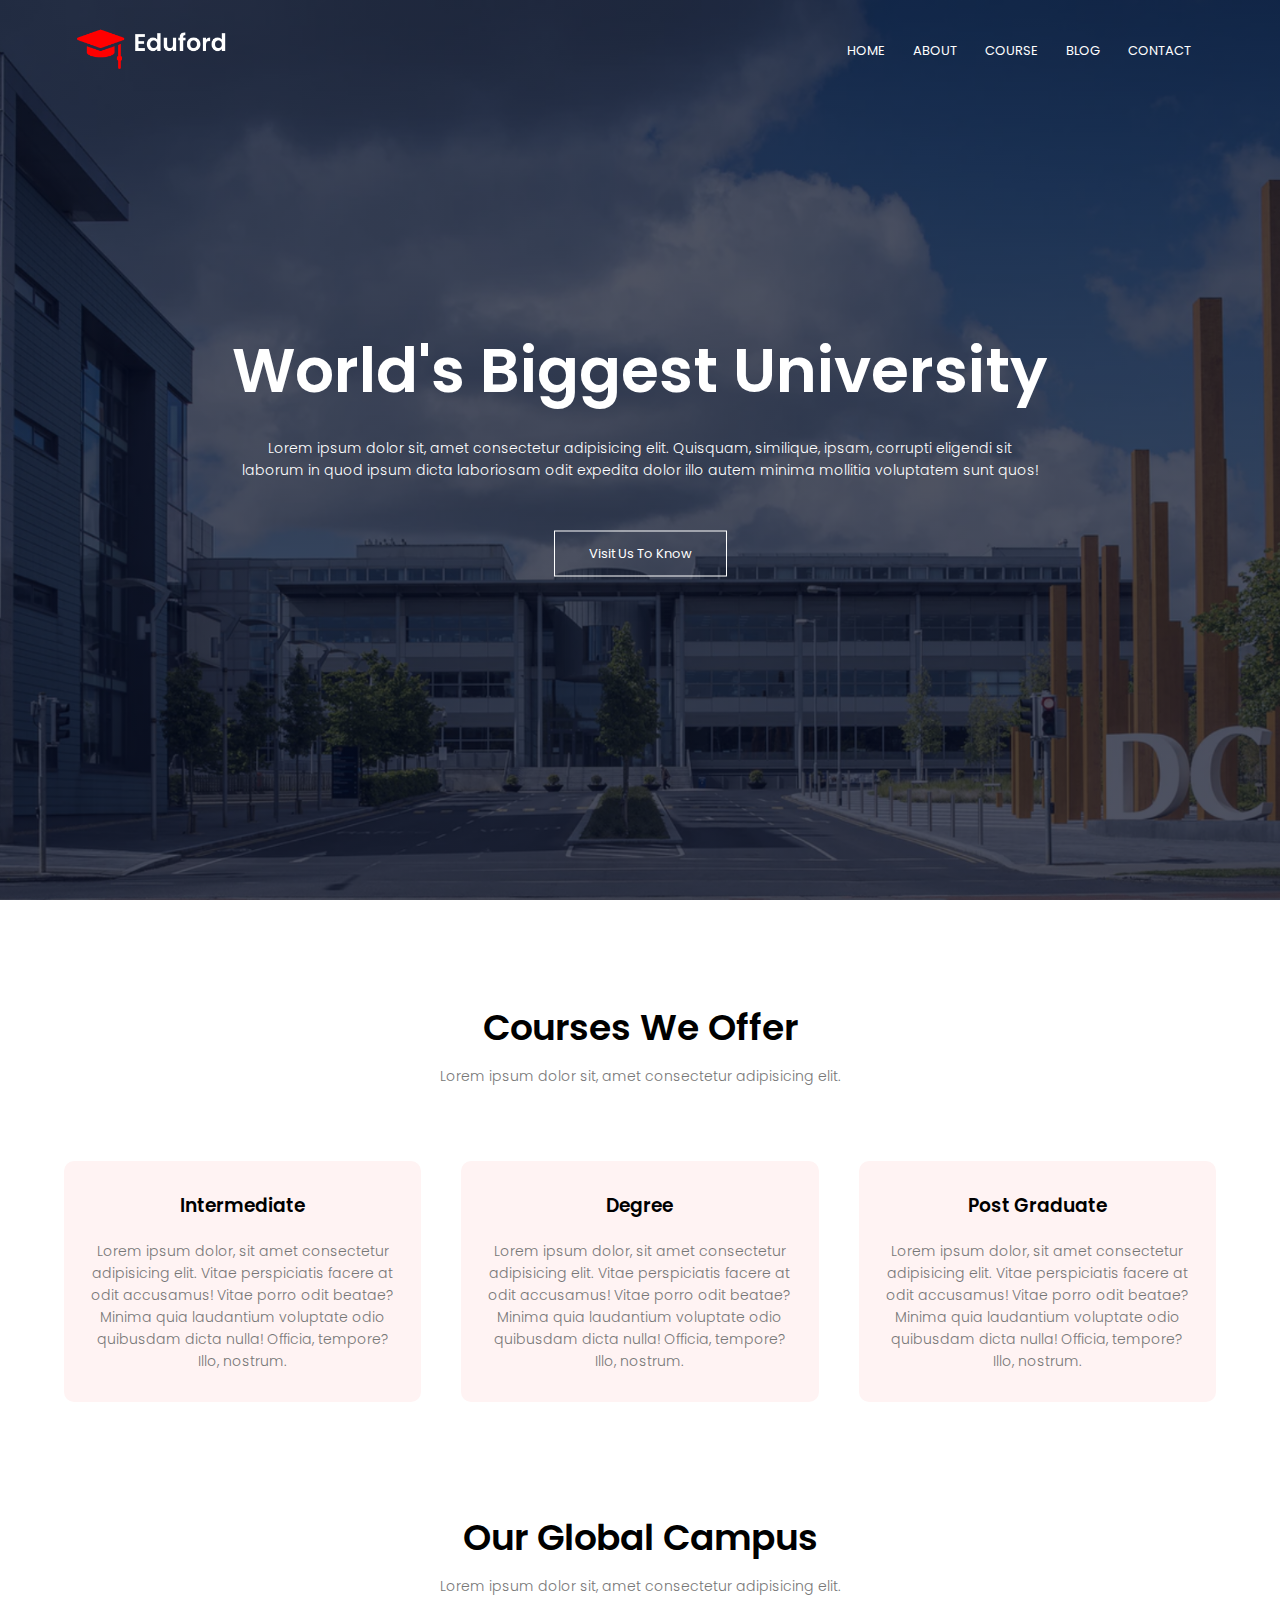
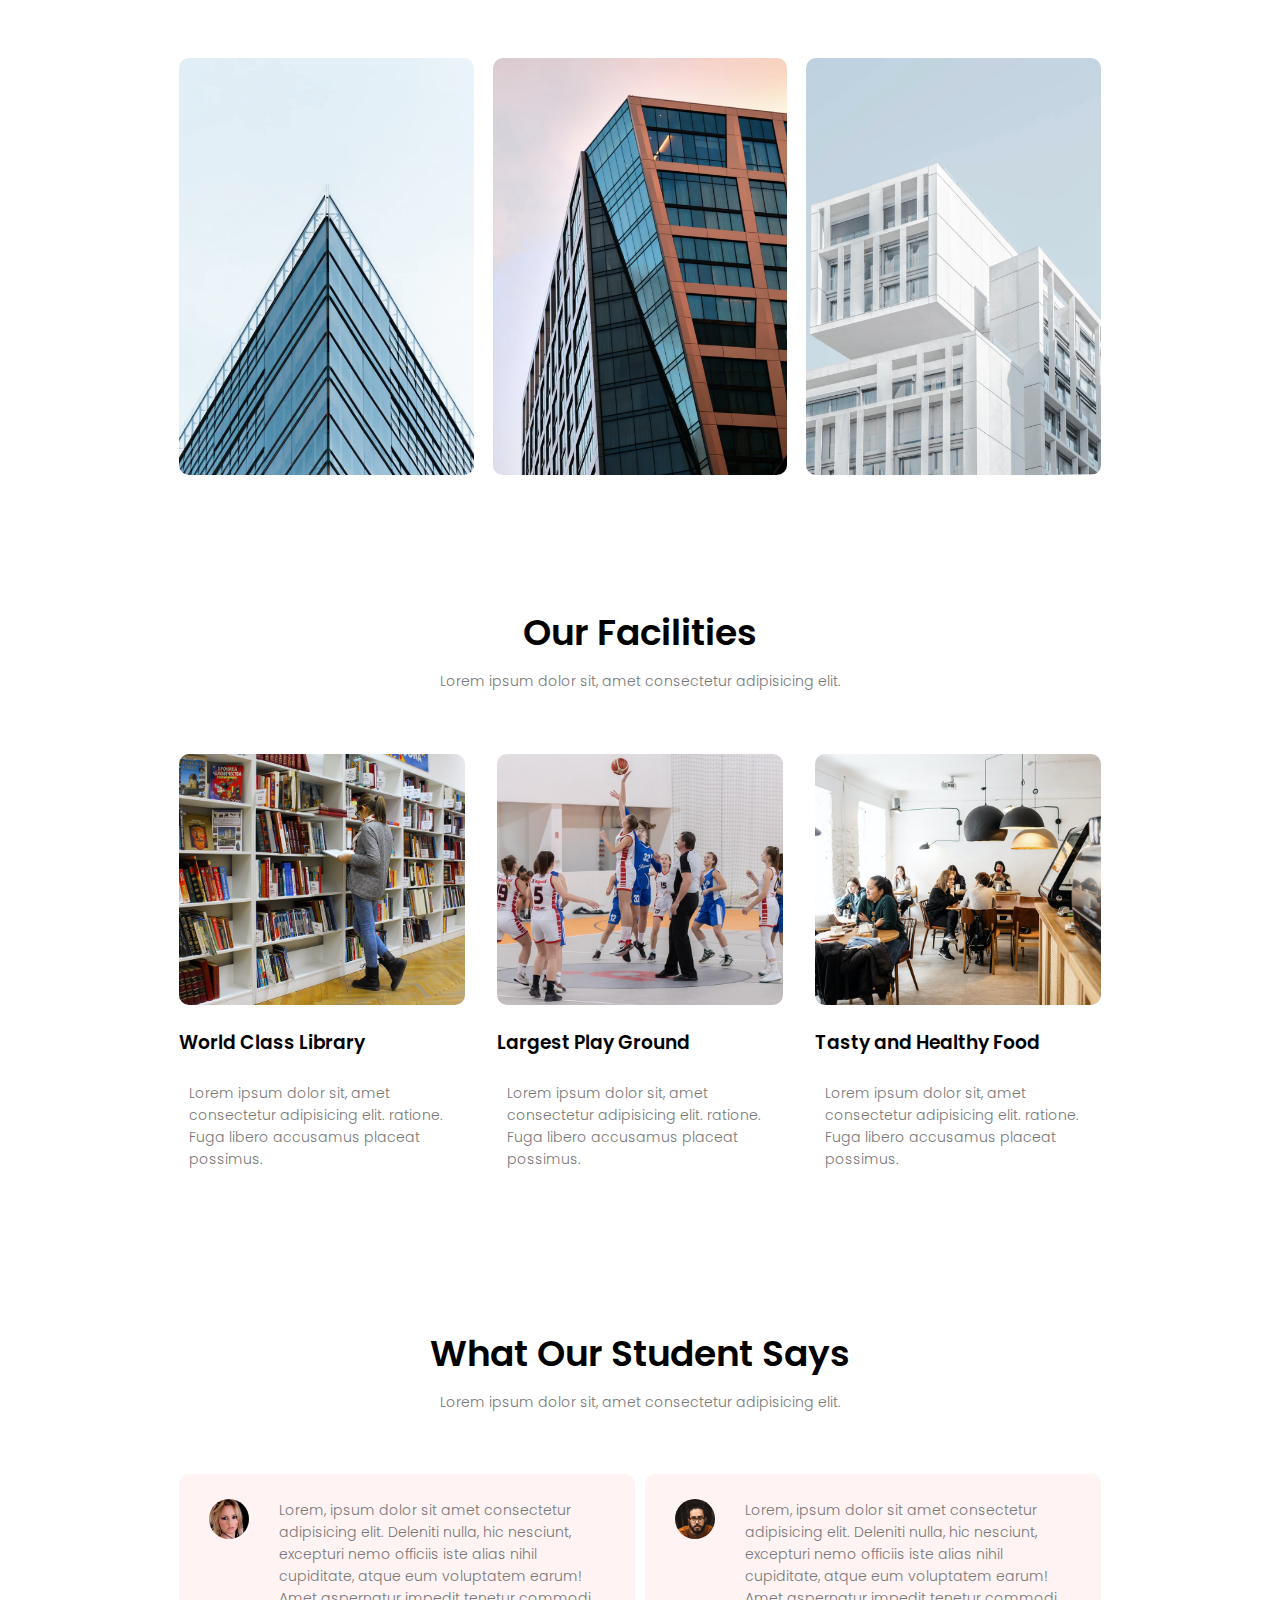
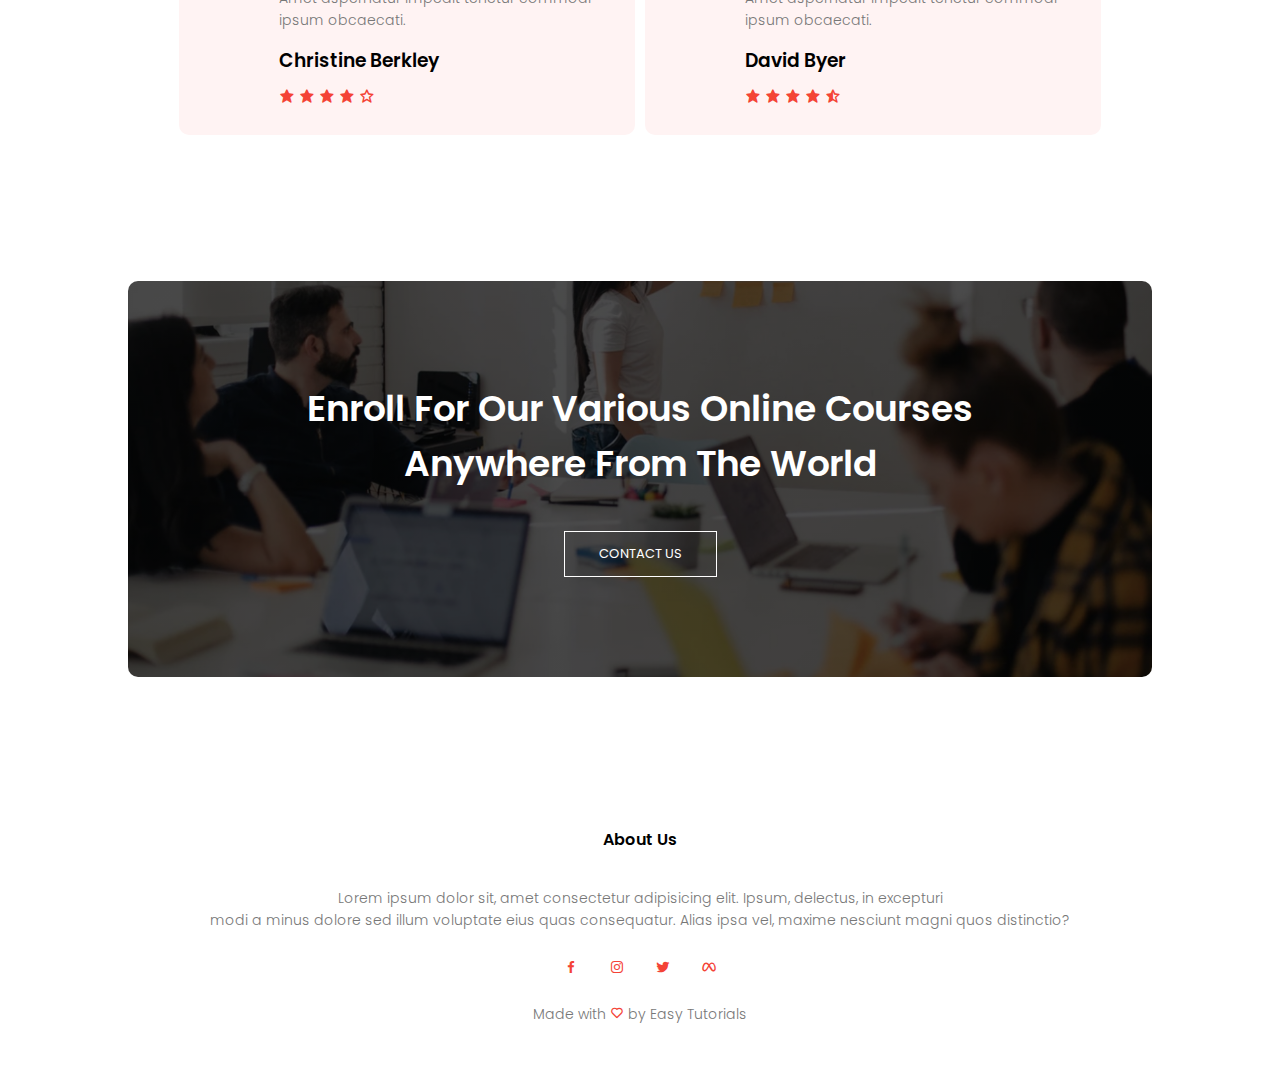
<file: index.html>
<!DOCTYPE html>
<html lang="en">
<head>
    <meta charset="UTF-8">
    <meta name="viewport" content="width=device-width, initial-scale=1.0">
    <title>University Website Design - Easy Tutorials</title>
    <link rel="preconnect" href="https://fonts.googleapis.com">
    <link rel="preconnect" href="https://fonts.gstatic.com" crossorigin>
    <link href="https://fonts.googleapis.com/css2?family=Poppins:wght@200;300;400;600;700&display=swap" rel="stylesheet">
    <link href='https://unpkg.com/boxicons@2.1.4/css/boxicons.min.css' rel='stylesheet'>
    <link rel="stylesheet" href="style.css">
</head>
<body>
    <section class="header">
        <nav>
            <a href="index.html"><img src="eduford_img/logo.png"></a>
            <div class="nav-links" id="navLinks">
                <i class='bx bx-window-close' onclick="hideMenu()"></i>
                <ul>
                    <li><a href="index.html">HOME</a></li>
                    <li><a href="about.html">ABOUT</a></li>
                    <li><a href="course.html">COURSE</a></li>
                    <li><a href="blog.html">BLOG</a></li>
                    <li><a href="contact.html">CONTACT</a></li>
                </ul>
            </div>
            <i class='bx bx-menu' onclick="showMenu()"></i>
        </nav>

    <div class="text-box">
        <h1>World's Biggest University</h1>
        <p>Lorem ipsum dolor sit, amet consectetur adipisicing elit. Quisquam, similique, ipsam, corrupti eligendi sit <br> laborum in quod ipsum dicta laboriosam odit expedita dolor illo autem minima mollitia voluptatem sunt quos!</p>
        <a href="" class="hero-btn">Visit Us To Know</a>
    </div>    

    </section>

    <!----------------- Course ------------------->

    <section class="course">
        <h1>Courses We Offer</h1>
        <p>Lorem ipsum dolor sit, amet consectetur adipisicing elit.</p>

        <div class="row">
            <div class="course-col">
                <h3>Intermediate</h3>
                <p>Lorem ipsum dolor, sit amet consectetur adipisicing elit. Vitae perspiciatis facere at odit accusamus! Vitae porro odit beatae? Minima quia laudantium voluptate odio quibusdam dicta nulla! Officia, tempore? Illo, nostrum.</p>
            </div>
            <div class="course-col">
                    <h3>Degree</h3>
                    <p>Lorem ipsum dolor, sit amet consectetur adipisicing elit. Vitae perspiciatis facere at odit accusamus! Vitae porro odit beatae? Minima quia laudantium voluptate odio quibusdam dicta nulla! Officia, tempore? Illo, nostrum.</p>
            </div>
            <div class="course-col">
                <h3>Post Graduate</h3>
                <p>Lorem ipsum dolor, sit amet consectetur adipisicing elit. Vitae perspiciatis facere at odit accusamus! Vitae porro odit beatae? Minima quia laudantium voluptate odio quibusdam dicta nulla! Officia, tempore? Illo, nostrum.</p>
            </div>
        </div> 
    </section>

    <!-------------- campus -------------------->

    <section class="campus">
        <h1>Our Global Campus</h1>
        <p>Lorem ipsum dolor sit, amet consectetur adipisicing elit.</p>

        <div class="row">
            <div class="campus-col">
                 <img src="eduford_img/london.png">
                 <div class="layer">
                    <h3>LONDON</h3>
                 </div>
            </div>
            <div class="campus-col">
                <img src="eduford_img/newyork.png">
                <div class="layer">
                   <h3>NEW YORK</h3>
                </div>
           </div>
           <div class="campus-col">
            <img src="eduford_img/washington.png">
            <div class="layer">
               <h3>WASHINGTON</h3>
            </div>
           </div>
        </div>
    </section>

    <!-- --------- Facilities ----------- -->

    <section class="facilities">
        <h1>Our Facilities</h1>
        <p>Lorem ipsum dolor sit, amet consectetur adipisicing elit.</p>

        <div class="row">
            <div class="facilities-col">
                <img src="eduford_img/library.png">
                <h3>World Class Library</h3>
                <p>Lorem ipsum dolor sit, amet consectetur adipisicing elit.  ratione. Fuga libero accusamus placeat possimus.</p>
            </div>
            <div class="facilities-col">
                <img src="eduford_img/basketball.png">
                <h3>Largest Play Ground</h3>
                <p>Lorem ipsum dolor sit, amet consectetur adipisicing elit.  ratione. Fuga libero accusamus placeat possimus.</p>
            </div>
            <div class="facilities-col">
                <img src="eduford_img/cafeteria.png">
                <h3>Tasty and Healthy Food</h3>
                <p>Lorem ipsum dolor sit, amet consectetur adipisicing elit.  ratione. Fuga libero accusamus placeat possimus.</p>
            </div>
        </div>
    </section>

    <!-- --------- testimonials --------- -->

    <section class="testimonials">
        <h1>What Our Student Says</h1>
        <p>Lorem ipsum dolor sit, amet consectetur adipisicing elit.</p>

        <div class="row">
            <div class="testimonial-col">
                <img src="eduford_img/user1.jpg">
                <div>
                    <p>Lorem, ipsum dolor sit amet consectetur adipisicing elit. Deleniti nulla, hic nesciunt, excepturi nemo officiis iste alias nihil cupiditate, atque eum voluptatem earum! Amet aspernatur impedit tenetur commodi ipsum obcaecati.</p>
                    <h3>Christine Berkley</h3>
                    <i class='bx bxs-star'></i>
                    <i class='bx bxs-star'></i>
                    <i class='bx bxs-star'></i>
                    <i class='bx bxs-star'></i>
                    <i class='bx bx-star'></i>
                </div>
            </div>
            <div class="testimonial-col">
                <img src="eduford_img/user2.jpg">
                <div>
                    <p>Lorem, ipsum dolor sit amet consectetur adipisicing elit. Deleniti nulla, hic nesciunt, excepturi nemo officiis iste alias nihil cupiditate, atque eum voluptatem earum! Amet aspernatur impedit tenetur commodi ipsum obcaecati.</p>
                    <h3>David Byer</h3>
                    <i class='bx bxs-star'></i>
                    <i class='bx bxs-star'></i>
                    <i class='bx bxs-star'></i>
                    <i class='bx bxs-star'></i>
                    <i class='bx bxs-star-half' ></i>
                </div>
            </div>
        </div>
    </section>

    <!-- --------- Call To Action --------- -->

    <section class="cta">
        <h1>Enroll For Our Various Online Courses<br>Anywhere From The World</h1>
        <a href="" class="hero-btn">CONTACT US</a>
    </section>

     <!-- --------- Footer --------- -->

     <section class="footer">
        <h4>About Us</h4>
        <p>Lorem ipsum dolor sit, amet consectetur adipisicing elit. Ipsum, delectus, in excepturi<br> modi a minus dolore sed illum voluptate eius quas consequatur. Alias ipsa vel, maxime nesciunt magni quos distinctio?</p>
        <div class="icons">
            <i class='bx bxl-facebook' ></i>
            <i class='bx bxl-instagram' ></i>
            <i class='bx bxl-twitter' ></i>
            <i class='bx bxl-meta' ></i>
        </div>
        <p>Made with <i class='bx bx-heart' ></i> by Easy Tutorials</p>
     </section>

















    

<!------------ JavaScrpit for Toggle Menu ---------------------->
<script>
    var navLinks = document.getElementById("navLinks");
    function showMenu(){
        navLinks.style.right = "0";
    }
    function hideMenu(){
        navLinks.style.right = "-200px";
    }
</script>

</body>
</html>
</file>
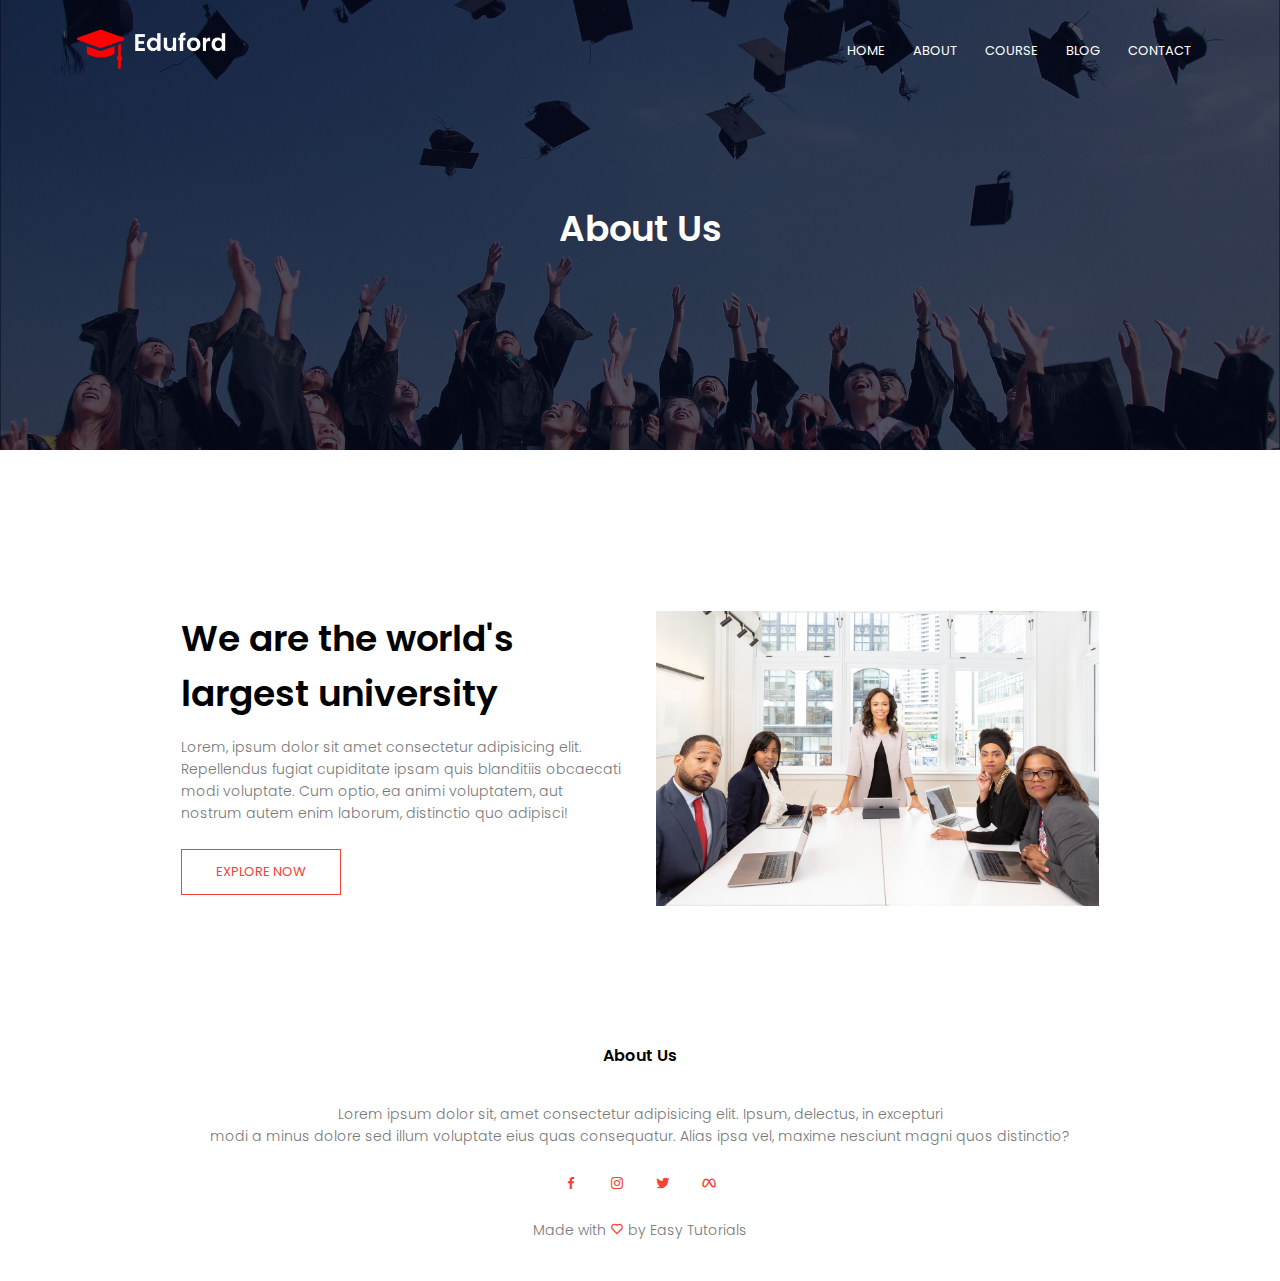
<file: about.html>
<!DOCTYPE html>
<html lang="en">
<head>
    <meta charset="UTF-8">
    <meta name="viewport" content="width=device-width, initial-scale=1.0">
    <title>University Website Design - Easy Tutorials</title>
    <link rel="preconnect" href="https://fonts.googleapis.com">
    <link rel="preconnect" href="https://fonts.gstatic.com" crossorigin>
    <link href="https://fonts.googleapis.com/css2?family=Poppins:wght@200;300;400;600;700&display=swap" rel="stylesheet">
    <link href='https://unpkg.com/boxicons@2.1.4/css/boxicons.min.css' rel='stylesheet'>
    <link rel="stylesheet" href="style.css">
</head>
<body>
    <section class="sub-header">
        <nav>
            <a href="index.html"><img src="eduford_img/logo.png"></a>
            <div class="nav-links" id="navLinks">
                <i class='bx bx-window-close' onclick="hideMenu()"></i>
                <ul>
                    <li><a href="index.html">HOME</a></li>
                    <li><a href="about.html">ABOUT</a></li>
                    <li><a href="course.html">COURSE</a></li>
                    <li><a href="blog.html">BLOG</a></li>
                    <li><a href="contact.html">CONTACT</a></li>
                </ul>
            </div>
            <i class='bx bx-menu' onclick="showMenu()"></i>
        </nav>
        <h1>About Us</h1>
    </section>

    <!----------------- about us content ------------------->

    <section class="about-us">

        <div class="row">
            <div class="about-col">
                <h1>We are the world's largest university</h1>
                <p>Lorem, ipsum dolor sit amet consectetur adipisicing elit. Repellendus fugiat cupiditate ipsam quis blanditiis obcaecati modi voluptate. Cum optio, ea animi voluptatem, aut nostrum autem enim laborum, distinctio quo adipisci!</p>
                <a href="" class="hero-btn red-btn">EXPLORE NOW</a>
            </div>
            <div class="about-col">
                <img src="eduford_img/about.jpg">
            </div>
        </div>
    </section>

     <!-- --------- Footer --------- -->

     <section class="footer">
        <h4>About Us</h4>
        <p>Lorem ipsum dolor sit, amet consectetur adipisicing elit. Ipsum, delectus, in excepturi<br> modi a minus dolore sed illum voluptate eius quas consequatur. Alias ipsa vel, maxime nesciunt magni quos distinctio?</p>
        <div class="icons">
            <i class='bx bxl-facebook' ></i>
            <i class='bx bxl-instagram' ></i>
            <i class='bx bxl-twitter' ></i>
            <i class='bx bxl-meta' ></i>
        </div>
        <p>Made with <i class='bx bx-heart' ></i> by Easy Tutorials</p>
     </section>

















    

<!------------ JavaScrpit for Toggle Menu ---------------------->
<script>
    var navLinks = document.getElementById("navLinks");
    function showMenu(){
        navLinks.style.right = "0";
    }
    function hideMenu(){
        navLinks.style.right = "-200px";
    }
</script>

</body>
</html>
</file>
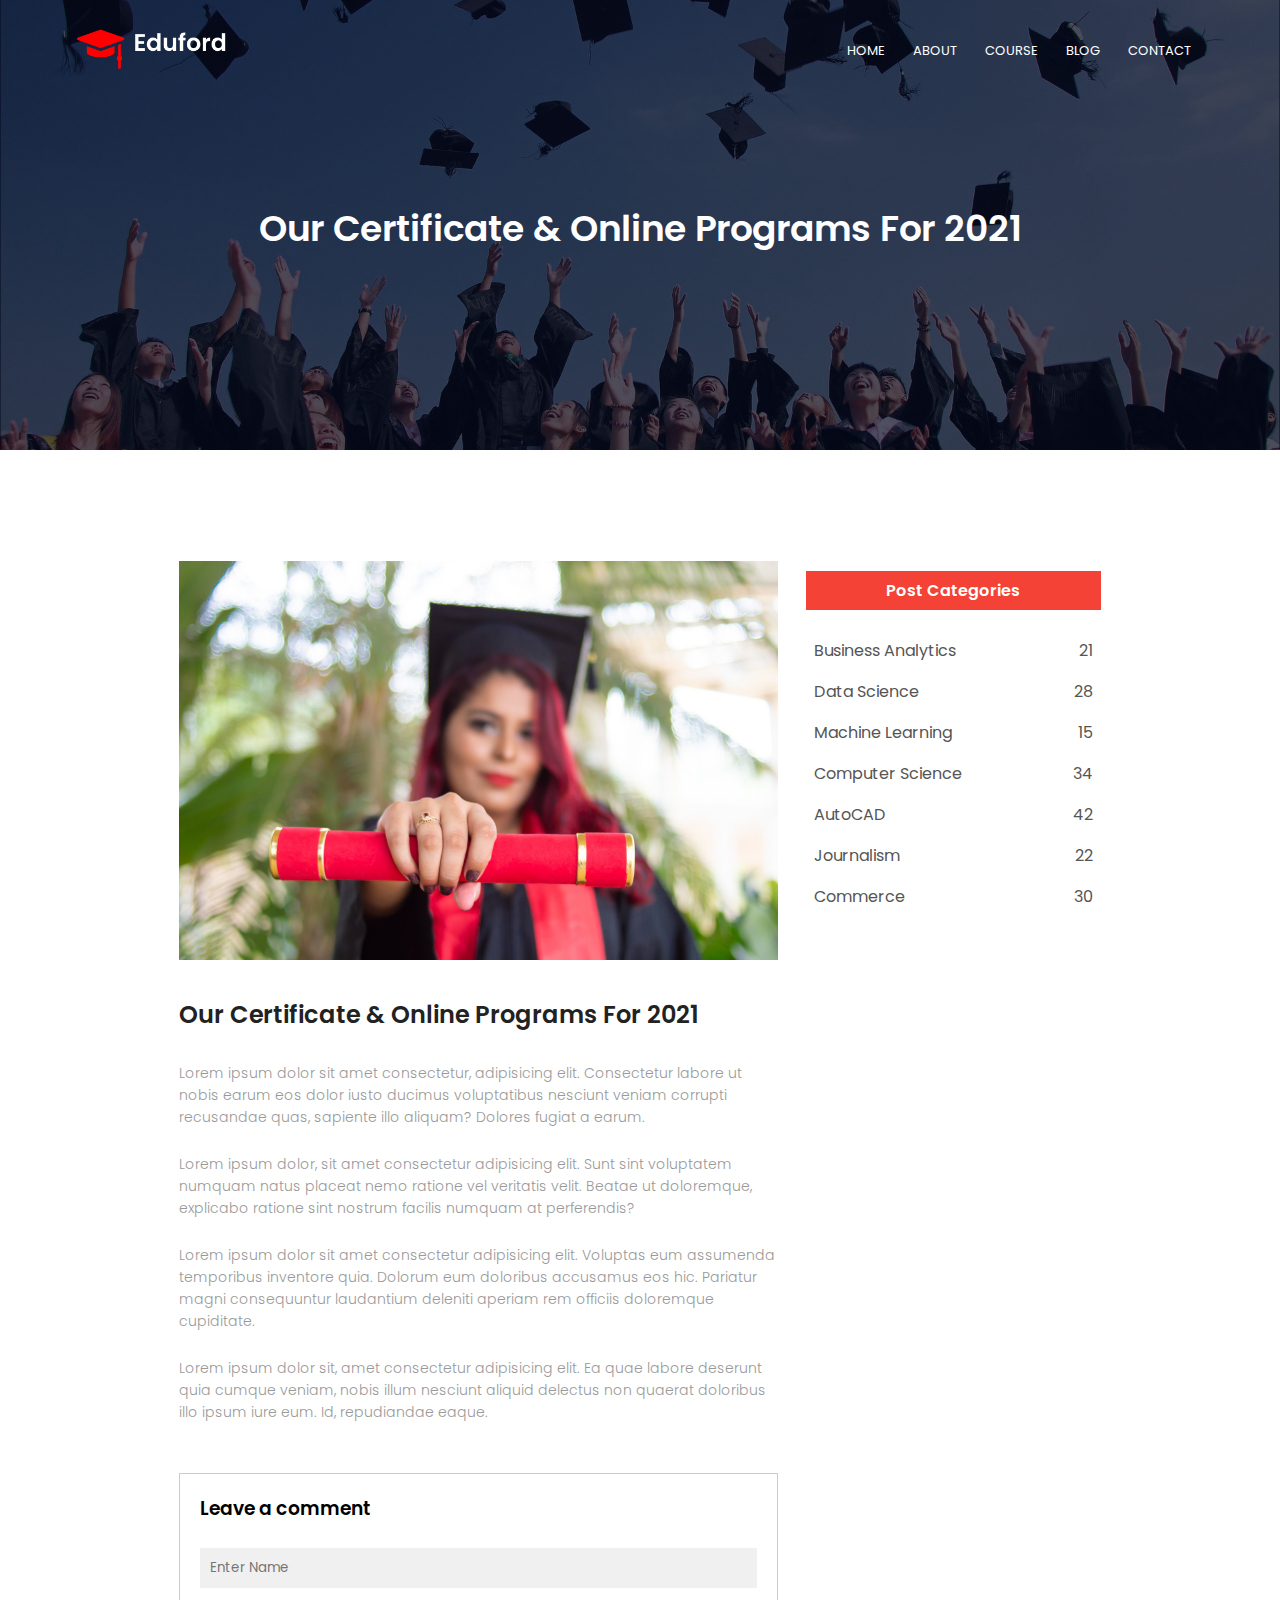
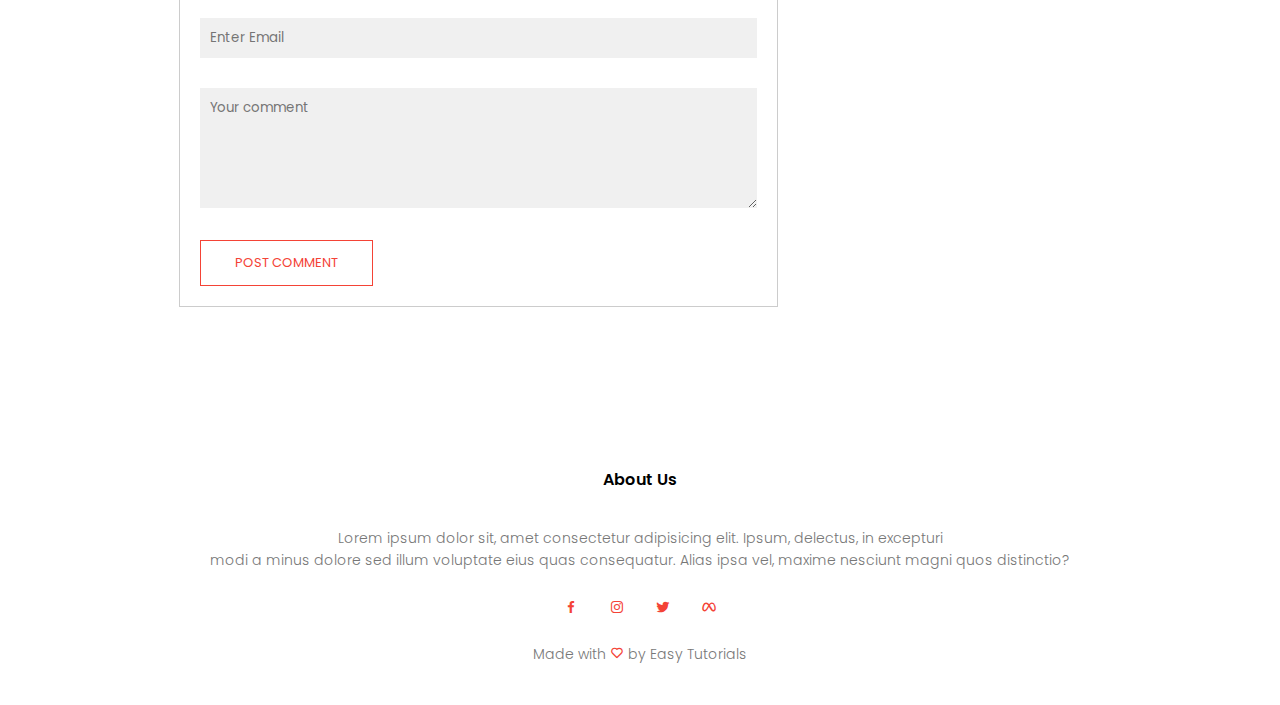
<file: blog.html>
<!DOCTYPE html>
<html lang="en">
<head>
    <meta charset="UTF-8">
    <meta name="viewport" content="width=device-width, initial-scale=1.0">
    <title>University Website Design - Easy Tutorials</title>
    <link rel="preconnect" href="https://fonts.googleapis.com">
    <link rel="preconnect" href="https://fonts.gstatic.com" crossorigin>
    <link href="https://fonts.googleapis.com/css2?family=Poppins:wght@200;300;400;600;700&display=swap" rel="stylesheet">
    <link href='https://unpkg.com/boxicons@2.1.4/css/boxicons.min.css' rel='stylesheet'>
    <link rel="stylesheet" href="style.css">
</head>
<body>
    <section class="sub-header">
        <nav>
            <a href="index.html"><img src="eduford_img/logo.png"></a>
            <div class="nav-links" id="navLinks">
                <i class='bx bx-window-close' onclick="hideMenu()"></i>
                <ul>
                    <li><a href="index.html">HOME</a></li>
                    <li><a href="about.html">ABOUT</a></li>
                    <li><a href="course.html">COURSE</a></li>
                    <li><a href="blog.html">BLOG</a></li>
                    <li><a href="contact.html">CONTACT</a></li>
                </ul>
            </div>
            <i class='bx bx-menu' onclick="showMenu()"></i>
        </nav>
        <h1>Our Certificate & Online Programs For 2021</h1>
    </section>

    <!-- ------------- blog page content ------------ -->

    <section class="blog-content">

        <div class="row">
            <div class="blog-left">
                <img src="eduford_img/certificate.jpg">
                <h2>Our Certificate & Online Programs For 2021</h2>
                <p>Lorem ipsum dolor sit amet consectetur, adipisicing elit. Consectetur labore ut nobis earum eos dolor iusto ducimus voluptatibus nesciunt veniam corrupti recusandae quas, sapiente illo aliquam? Dolores fugiat a earum.</p>
                <br>
                <p>Lorem ipsum dolor, sit amet consectetur adipisicing elit. Sunt sint voluptatem numquam natus placeat nemo ratione vel veritatis velit. Beatae ut doloremque, explicabo ratione sint nostrum facilis numquam at perferendis?</p>
                <br>
                <p>Lorem ipsum dolor sit amet consectetur adipisicing elit. Voluptas eum assumenda temporibus inventore quia. Dolorum eum doloribus accusamus eos hic. Pariatur magni consequuntur laudantium deleniti aperiam rem officiis doloremque cupiditate.</p>
                <br>
                <p>Lorem ipsum dolor sit, amet consectetur adipisicing elit. Ea quae labore deserunt quia cumque veniam, nobis illum nesciunt aliquid delectus non quaerat doloribus illo ipsum iure eum. Id, repudiandae eaque.</p>

                <div class="comment-box">

                    <h3>Leave a comment</h3>

                    <form class="comment-form">
                        <input type="text" placeholder="Enter Name">
                        <input type="email" placeholder="Enter Email">
                        <textarea rows="5" placeholder="Your comment"></textarea>
                        <button type="submit" class="hero-btn red-btn">POST COMMENT</button>
                    </form>
                </div>
            </div>
            <div class="blog-right">
                <h3>Post Categories</h3>
                <div>
                    <span>Business Analytics</span>
                    <span>21</span>
                </div>
                <div>
                    <span>Data Science</span>
                    <span>28</span>
                </div>
                <div>
                    <span>Machine Learning</span>
                    <span>15</span>
                </div>
                <div>
                    <span>Computer Science</span>
                    <span>34</span>
                </div>
                <div>
                    <span>AutoCAD</span>
                    <span>42</span>
                </div>
                <div>
                    <span>Journalism</span>
                    <span>22</span>
                </div>
                <div>
                    <span>Commerce</span>
                    <span>30</span>
                </div>
            </div>
        </div>
    </section>

   

   
    

     <!-- --------- Footer --------- -->

     <section class="footer">
        <h4>About Us</h4>
        <p>Lorem ipsum dolor sit, amet consectetur adipisicing elit. Ipsum, delectus, in excepturi<br> modi a minus dolore sed illum voluptate eius quas consequatur. Alias ipsa vel, maxime nesciunt magni quos distinctio?</p>
        <div class="icons">
            <i class='bx bxl-facebook' ></i>
            <i class='bx bxl-instagram' ></i>
            <i class='bx bxl-twitter' ></i>
            <i class='bx bxl-meta' ></i>
        </div>
        <p>Made with <i class='bx bx-heart' ></i> by Easy Tutorials</p>
     </section>

















    

<!------------ JavaScrpit for Toggle Menu ---------------------->
<script>
    var navLinks = document.getElementById("navLinks");
    function showMenu(){
        navLinks.style.right = "0";
    }
    function hideMenu(){
        navLinks.style.right = "-200px";
    }
</script>

</body>
</html>
</file>
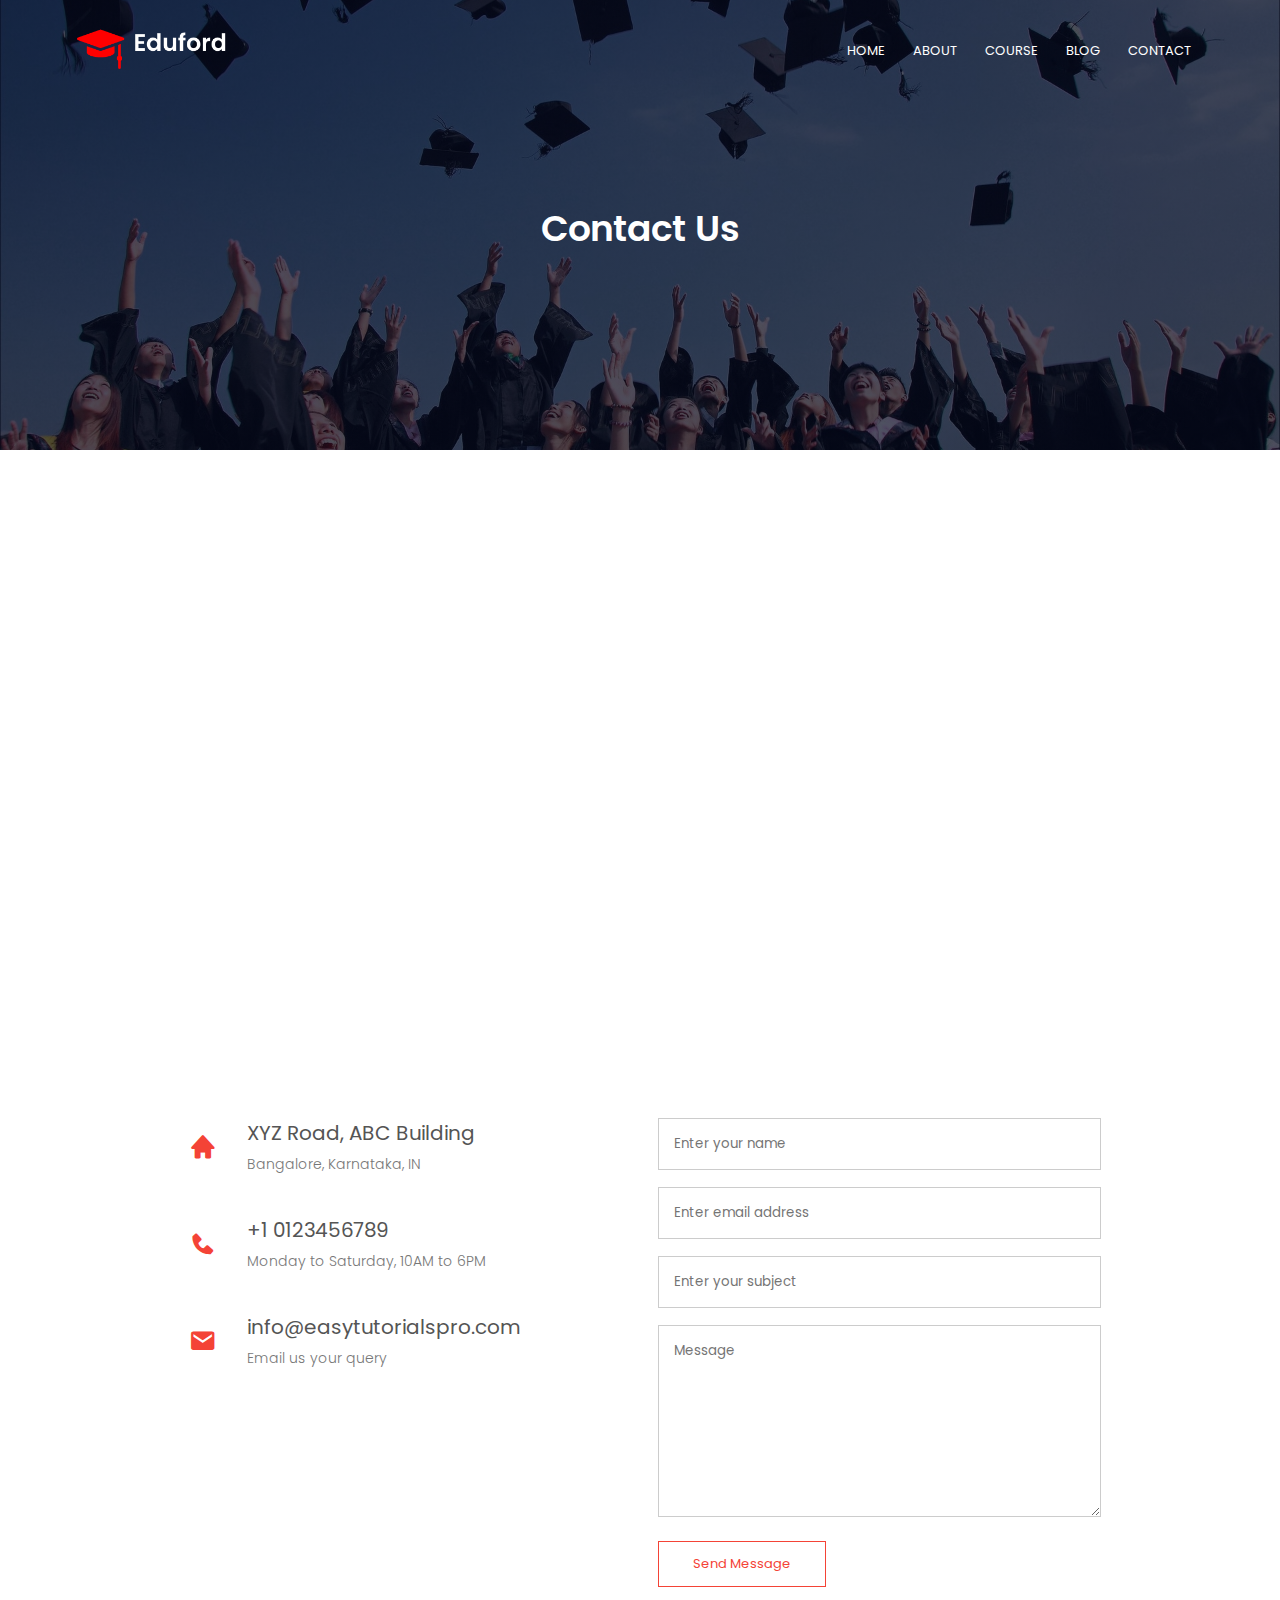
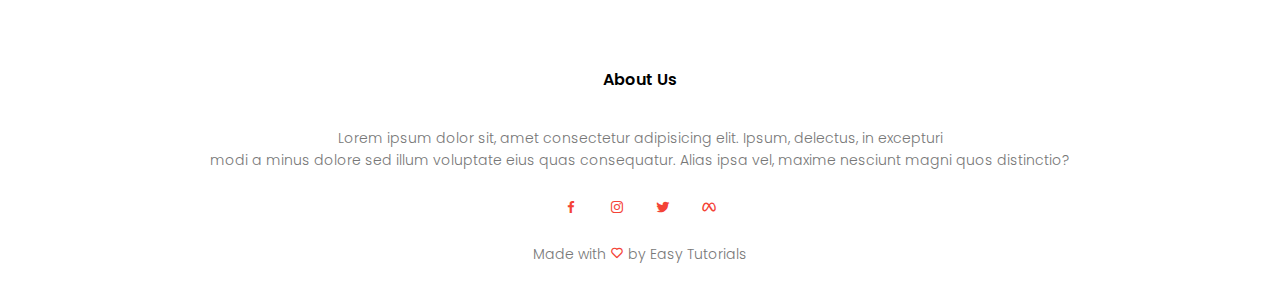
<file: contact.html>
<!DOCTYPE html>
<html lang="en">
<head>
    <meta charset="UTF-8">
    <meta name="viewport" content="width=device-width, initial-scale=1.0">
    <title>University Website Design - Easy Tutorials</title>
    <link rel="preconnect" href="https://fonts.googleapis.com">
    <link rel="preconnect" href="https://fonts.gstatic.com" crossorigin>
    <link href="https://fonts.googleapis.com/css2?family=Poppins:wght@200;300;400;600;700&display=swap" rel="stylesheet">
    <link href='https://unpkg.com/boxicons@2.1.4/css/boxicons.min.css' rel='stylesheet'>
    <link rel="stylesheet" href="style.css">
</head>
<body>
    <section class="sub-header">
        <nav>
            <a href="index.html"><img src="eduford_img/logo.png"></a>
            <div class="nav-links" id="navLinks">
                <i class='bx bx-window-close' onclick="hideMenu()"></i>
                <ul>
                    <li><a href="index.html">HOME</a></li>
                    <li><a href="about.html">ABOUT</a></li>
                    <li><a href="course.html">COURSE</a></li>
                    <li><a href="blog.html">BLOG</a></li>
                    <li><a href="contact.html">CONTACT</a></li>
                </ul>
            </div>
            <i class='bx bx-menu' onclick="showMenu()"></i>
        </nav>
        <h1>Contact Us</h1>
    </section>

    <!----------------- contact us ------------------->

    <section class="location">
        <iframe src="https://www.google.com/maps/embed?pb=!1m18!1m12!1m3!1d248849.84916296526!2d77.6309395!3d12.9539974!2m3!1f0!2f0!3f0!3m2!1i1024!2i768!4f13.1!3m3!1m2!1s0x3bae1670c9b44e6d%3A0xf8dfc3e8517e4fe0!2sBengaluru%2C%20Karnataka%2C%20India!5e0!3m2!1sen!2sng!4v1694953742141!5m2!1sen!2sng" width="600" height="450" style="border:0;" allowfullscreen="" loading="lazy" referrerpolicy="no-referrer-when-downgrade"></iframe>
    </section>

    <section class="contact-us">
        <div class="row">
            <div class="contact-col">
                <div>
                    <i class='bx bxs-home' ></i>
                    <span>
                        <h5>XYZ Road, ABC Building</h5>
                        <p>Bangalore, Karnataka, IN</p>
                    </span>
                </div>
                <div>
                    <i class='bx bxs-phone' ></i>
                    <span>
                        <h5>+1 0123456789</h5>
                        <p>Monday to Saturday, 10AM to 6PM</p>
                    </span>
                </div>
                <div>
                    <i class='bx bxs-envelope'></i>
                    <span>
                        <h5>info@easytutorialspro.com</h5>
                        <p>Email us your query</p>
                    </span>
                </div>
            </div>
            <div class="contact-col">

                <form action="form-handler.php" method="post">
                    <input type="text" name="name" placeholder="Enter your name" required>
                    <input type="text" name="email" placeholder="Enter email address" required>
                    <input type="text" name="subject" placeholder="Enter your subject" required>
                    <textarea rows="8" name="message" placeholder="Message" required></textarea>
                    <button type="submit" class="hero-btn red-btn">Send Message</button>
                </form>
            </div>
        </div>

    </section>

   

     <!-- --------- Footer --------- -->

     <section class="footer">
        <h4>About Us</h4>
        <p>Lorem ipsum dolor sit, amet consectetur adipisicing elit. Ipsum, delectus, in excepturi<br> modi a minus dolore sed illum voluptate eius quas consequatur. Alias ipsa vel, maxime nesciunt magni quos distinctio?</p>
        <div class="icons">
            <i class='bx bxl-facebook' ></i>
            <i class='bx bxl-instagram' ></i>
            <i class='bx bxl-twitter' ></i>
            <i class='bx bxl-meta' ></i>
        </div>
        <p>Made with <i class='bx bx-heart' ></i> by Easy Tutorials</p>
     </section>

















    

<!------------ JavaScrpit for Toggle Menu ---------------------->
<script>
    var navLinks = document.getElementById("navLinks");
    function showMenu(){
        navLinks.style.right = "0";
    }
    function hideMenu(){
        navLinks.style.right = "-200px";
    }
</script>

</body>
</html>
</file>
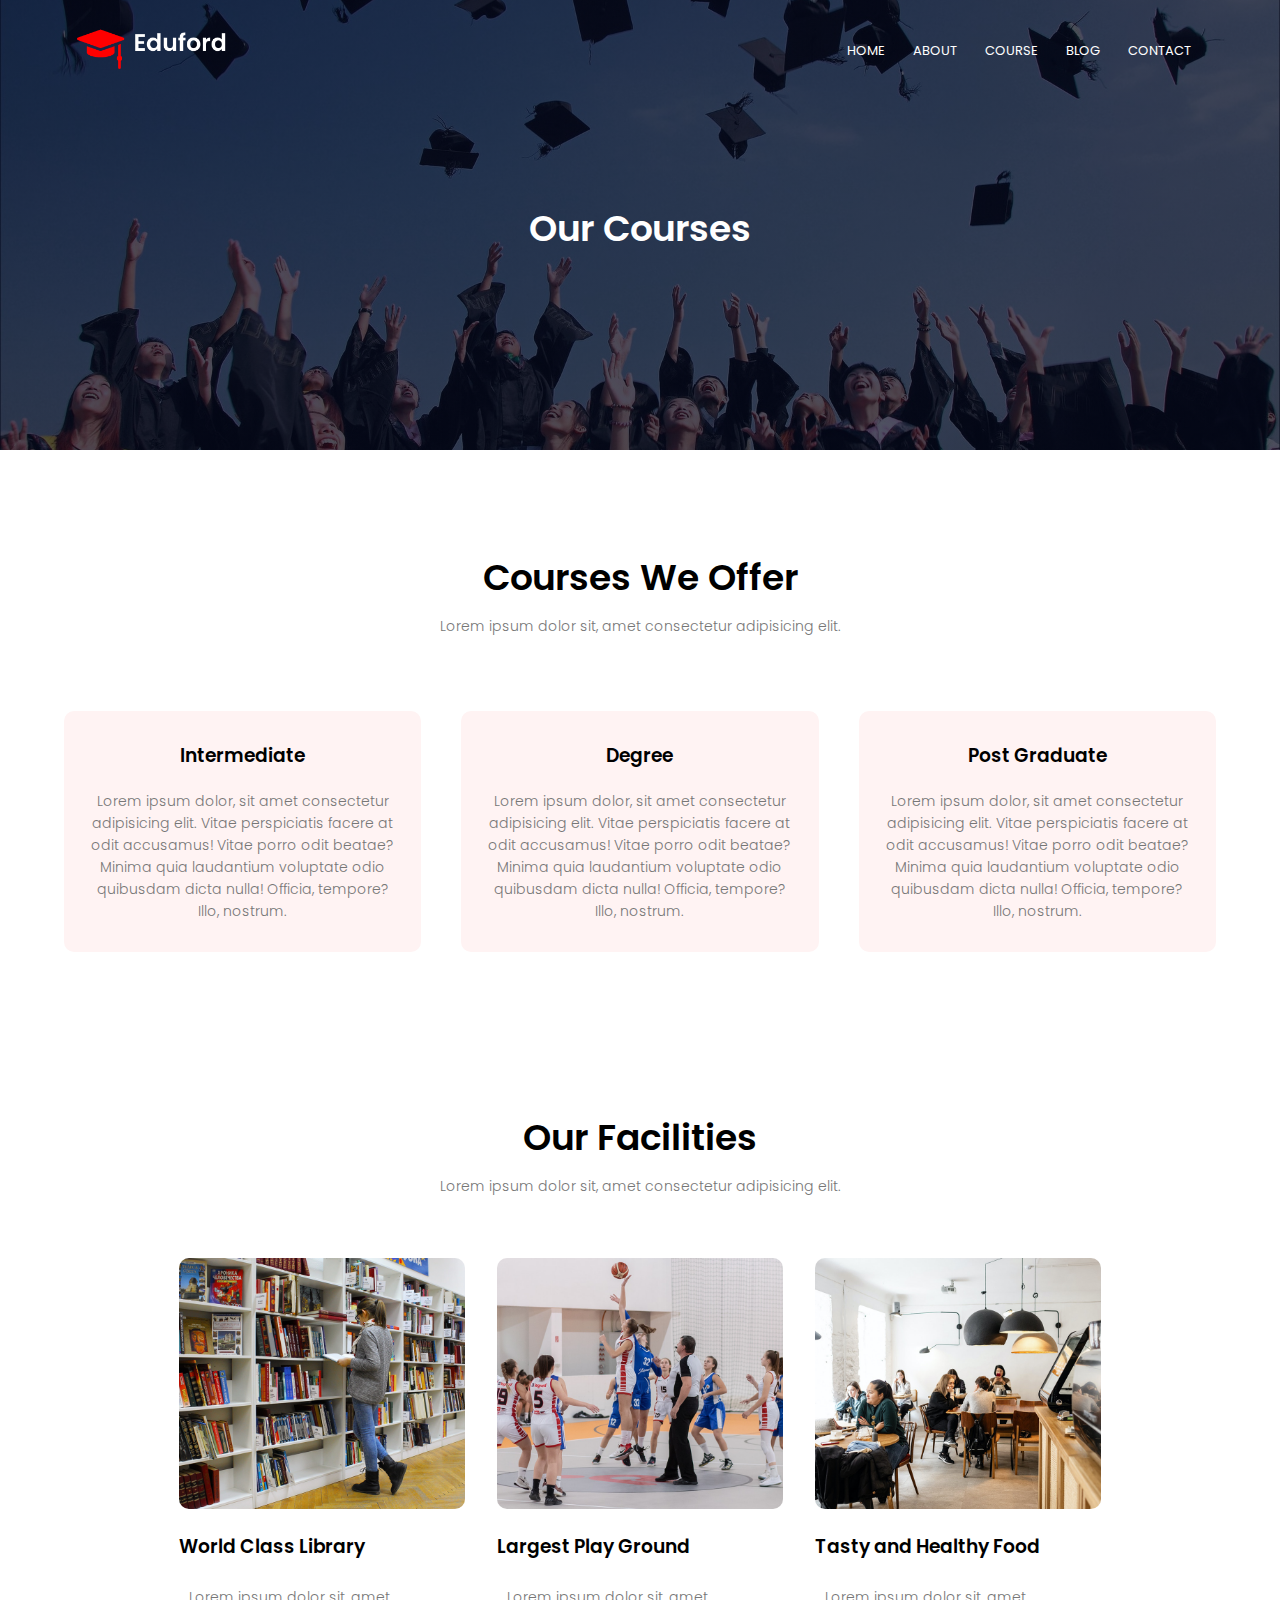
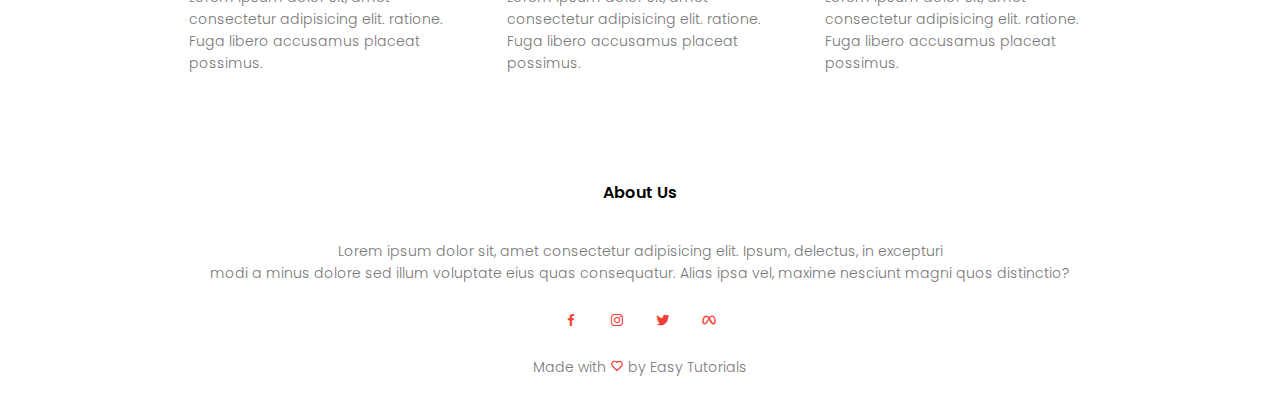
<file: course.html>
<!DOCTYPE html>
<html lang="en">
<head>
    <meta charset="UTF-8">
    <meta name="viewport" content="width=device-width, initial-scale=1.0">
    <title>University Website Design - Easy Tutorials</title>
    <link rel="preconnect" href="https://fonts.googleapis.com">
    <link rel="preconnect" href="https://fonts.gstatic.com" crossorigin>
    <link href="https://fonts.googleapis.com/css2?family=Poppins:wght@200;300;400;600;700&display=swap" rel="stylesheet">
    <link href='https://unpkg.com/boxicons@2.1.4/css/boxicons.min.css' rel='stylesheet'>
    <link rel="stylesheet" href="style.css">
</head>
<body>
    <section class="sub-header">
        <nav>
            <a href="index.html"><img src="eduford_img/logo.png"></a>
            <div class="nav-links" id="navLinks">
                <i class='bx bx-window-close' onclick="hideMenu()"></i>
                <ul>
                    <li><a href="index.html">HOME</a></li>
                    <li><a href="about.html">ABOUT</a></li>
                    <li><a href="course.html">COURSE</a></li>
                    <li><a href="blog.html">BLOG</a></li>
                    <li><a href="contact.html">CONTACT</a></li>
                </ul>
            </div>
            <i class='bx bx-menu' onclick="showMenu()"></i>
        </nav>
        <h1>Our Courses</h1>
    </section>

    <!----------------- Course ------------------->

    <section class="course">
        <h1>Courses We Offer</h1>
        <p>Lorem ipsum dolor sit, amet consectetur adipisicing elit.</p>

        <div class="row">
            <div class="course-col">
                <h3>Intermediate</h3>
                <p>Lorem ipsum dolor, sit amet consectetur adipisicing elit. Vitae perspiciatis facere at odit accusamus! Vitae porro odit beatae? Minima quia laudantium voluptate odio quibusdam dicta nulla! Officia, tempore? Illo, nostrum.</p>
            </div>
            <div class="course-col">
                    <h3>Degree</h3>
                    <p>Lorem ipsum dolor, sit amet consectetur adipisicing elit. Vitae perspiciatis facere at odit accusamus! Vitae porro odit beatae? Minima quia laudantium voluptate odio quibusdam dicta nulla! Officia, tempore? Illo, nostrum.</p>
            </div>
            <div class="course-col">
                <h3>Post Graduate</h3>
                <p>Lorem ipsum dolor, sit amet consectetur adipisicing elit. Vitae perspiciatis facere at odit accusamus! Vitae porro odit beatae? Minima quia laudantium voluptate odio quibusdam dicta nulla! Officia, tempore? Illo, nostrum.</p>
            </div>
        </div> 
    </section>
    

    <!-- --------- Facilities ----------- -->

    <section class="facilities">
        <h1>Our Facilities</h1>
        <p>Lorem ipsum dolor sit, amet consectetur adipisicing elit.</p>

        <div class="row">
            <div class="facilities-col">
                <img src="eduford_img/library.png">
                <h3>World Class Library</h3>
                <p>Lorem ipsum dolor sit, amet consectetur adipisicing elit.  ratione. Fuga libero accusamus placeat possimus.</p>
            </div>
            <div class="facilities-col">
                <img src="eduford_img/basketball.png">
                <h3>Largest Play Ground</h3>
                <p>Lorem ipsum dolor sit, amet consectetur adipisicing elit.  ratione. Fuga libero accusamus placeat possimus.</p>
            </div>
            <div class="facilities-col">
                <img src="eduford_img/cafeteria.png">
                <h3>Tasty and Healthy Food</h3>
                <p>Lorem ipsum dolor sit, amet consectetur adipisicing elit.  ratione. Fuga libero accusamus placeat possimus.</p>
            </div>
        </div>
    </section>


















     <!-- --------- Footer --------- -->

     <section class="footer">
        <h4>About Us</h4>
        <p>Lorem ipsum dolor sit, amet consectetur adipisicing elit. Ipsum, delectus, in excepturi<br> modi a minus dolore sed illum voluptate eius quas consequatur. Alias ipsa vel, maxime nesciunt magni quos distinctio?</p>
        <div class="icons">
            <i class='bx bxl-facebook' ></i>
            <i class='bx bxl-instagram' ></i>
            <i class='bx bxl-twitter' ></i>
            <i class='bx bxl-meta' ></i>
        </div>
        <p>Made with <i class='bx bx-heart' ></i> by Easy Tutorials</p>
     </section>
    

<!------------ JavaScrpit for Toggle Menu ---------------------->
<script>
    var navLinks = document.getElementById("navLinks");
    function showMenu(){
        navLinks.style.right = "0";
    }
    function hideMenu(){
        navLinks.style.right = "-200px";
    }
</script>

</body>
</html>
</file>
<file: style.css>
*{
    margin: 0;
    padding: 0;
    font-family: 'Poppins', sans-serif;
}
.header{
    min-height: 100vh;
    width: 100%;
    background-image: linear-gradient(rgba(4,9,30,0.7), rgba(4,9,30,0.7)), url(eduford_img/banner.png);
    background-position: center;
    background-size: cover;
    position: relative;
}
nav{
    display: flex;
    padding: 2% 6%;
    justify-content: space-between;
    align-items: center;
}
nav img{
    width: 150px;
}
.nav-links{
    flex: 1;
    text-align: right;
}
.nav-links ul li{
    list-style: none;
    display: inline-block;
    padding: 8px 12px;
    position: relative;
}
.nav-links ul li a{
    color: #fff;
    text-decoration: none;
    font-size: 13px;
}
.nav-links ul li::after{
    content: '';
    width: 0%;
    height: 2px;
    background: #f44336;
    display: block;
    margin: auto;
    transition: 0.5s;
}
.nav-links ul li:hover::after{
    width: 100%;
}
.text-box{
    width: 90%;
    color: #fff;
    position: absolute;
    top: 50%;
    left: 50%;
    transform: translate(-50%, -50%);
    text-align: center;
}
.text-box h1{
    font-size: 62px;
}
.text-box p{
    margin: 10px 0 40px;
    font-size: 14px;
    color: #fff;
}
.hero-btn{
    display: inline-block;
    text-decoration: none;
    color: #fff;
    border: 1px solid #fff;
    padding: 12px 34px;
    font-size: 13px;
    background: transparent;
    position: relative;
    cursor: pointer;
}
.hero-btn:hover{
    border: 1px solid #f44336;
    background: #f44336;
    transition: 1s;
}

nav .bx{
    display: none;
}
@media(max-width: 700px){
    .text-box h1{
        font-size: 20px;
    }
    .nav-links ul li{
        display: block;
    }
    .nav-links{
        position: fixed;
        background: #f44336;
        height: 100vh;
        width: 200px;
        top: 0;
        right: -200px;
        text-align: left;
        z-index: 2;
        transition: 1s;
    }
    nav .bx{
        display: block;
        color: #fff;
        margin: 10px;
        font-size: 22px;
        cursor: pointer;
    }
    .nav-links ul{
        padding: 30px;
    }

}

/* course */

.course{
    width: 80;
    margin: auto;
    text-align: center;
    padding-top: 100px;
}
h1{
    font-size: 36px;
    font-weight: 600;
}
p{
    color: #777;
    font-size: 14px;
    font-weight: 300;
    line-height: 22px;
    padding: 10px;
}
.row{
    margin: 5% 5% 0% 5%;
    display: flex;
    justify-content: space-between;
}
.course-col{
    flex-basis: 31%;
    background: #fff3f3;
    border-radius: 10px;
    margin-bottom: 5%;
    padding: 20px 12px;
    box-sizing: border-box;
    transition: 0.5s;
}
h3{
    text-align: center;
    font-weight: 600;
    margin: 10px 0;
}
.course-col:hover {
    box-shadow: 0 0 20px 0px rgba(0, 0, 0, 0.2);
}
@media (max-width: 700px) {
    .row{
        flex-direction: column;
    }
    
}

/* -------- campus ---------- */

.campus{
    width: 80%;
    margin: auto;
    text-align: center;
    padding-top: 50px;
}
.campus-col{
    flex-basis: 32%;
    border-radius: 10px;
    margin-bottom: 30px;
    position: relative;
    overflow: hidden;
}
.campus-col img{
    width: 100%;
    display: block;
}
.layer{
    background: transparent;
    height: 100%;
    width: 100%;
    position: absolute;
    top: 0;
    left: 0;
    transition: 0.5s;
}
.layer:hover{
    background: rgba(226,0,0,0.7);
}
.layer h3{
    width: 100%;
    font-weight: 500;
    color: #fff;
    font-size: 26px;
    bottom: 0;
    left: 50%;
    transform: translateX(-50%);
    position: absolute;
    opacity: 0;
    transition: 0.5s;
}
.layer:hover h3{
    bottom: 49%;
    opacity: 1;
    
}

/* -------- facilities-------- */

.facilities{
    width: 80%;
    margin: auto;
    text-align: center;
    padding-top: 100px;
}
.facilities-col{
    flex-basis: 31%;
    border-radius: 10px;
    margin-bottom: 5%;
    text-align: left;
}
.facilities-col img{
    width: 100%;
    border-radius: 10px;
}
.facilities-col h3{
    margin-top: 16px;
    margin-bottom: 15px;
    text-align: left;
}

/* ------- testimonials--------- */

.testimonials{
    width: 80%;
    margin: auto;
    padding-top: 100px;
    text-align: center;
}
.testimonial-col{
    flex-basis: 44%;
    border-radius: 10px;
    margin-bottom: 5%;
    text-align: left;
    background: #fff3f3;
    padding: 25px;
    cursor: pointer;
    display: flex;
}
.testimonial-col img{
    height: 40px;
    margin-left: 5px;
    margin-right: 30px;
    border-radius: 50%;
}
.testimonial-col p{
    padding: 0;
}
.testimonial-col h3{
    margin-top: 15px;
    text-align: left;
}
.testimonial-col .bx{
    color: #f44336;
}
@media (max-width: 700px) {
    .testimonial-col img{
        margin-left: 0px;
        margin-right: 15px;
    }
}

/* ------- call to action -------- */

.cta{
    margin: 100px auto;
    width: 80%;
    background-image: linear-gradient(rgba(0,0,0,0.7),rgba(0,0,0,0.7)),url(eduford_img/banner2.jpg);
    background-position: center;
    background-size: cover;
    border-radius: 10px;
    text-align: center;
    padding: 100px 0;
}

.cta h1{
    color: #fff;
    margin-bottom: 40px;
    padding: 0;
}

@media (max-width: 700px) {
    .cta h1{
        font-size: 24px;
    }
}

/* --------footer------- */

.footer{
    text-align: center;
    padding: 30px 0;
}

.footer h4{
    margin-bottom: 25px;
    margin-top: 20px;
    font-weight: 600;
}
.icons .bx{
    color: #f44336;
    margin: 0 13px;
    cursor: pointer;
    padding: 18px 0;
}
.bx-heart{
    color: #f44336;
}

/* ------------ about us page ----------- */

.sub-header{
    height: 50vh;
    width: 100%;
    background-image: linear-gradient(rgba(4,9,30,0.7),rgba(4,9,30,0.7)),url(eduford_img/background.jpg);
    background-position: center;
    background-size: cover;
    text-align: center;
    color: #fff;
}
.sub-header h1{
    margin-top: 100px;
}
.about-us{
    width: 80%;
    margin: auto;
    padding-top: 80px;
    padding-bottom: 50px;
}
.about-col{
    flex-basis: 48%;
    padding: 30px 2px;
}
.about-col img{
    width: 100%;
}
.about-col h1{
    padding-top: 0;
}
.about-col p{
    padding: 15px 0 25px;
}
.red-btn{
    border: 1px solid #f44336;
    background: transparent;
    color: #f44336;
}
.red-btn:hover{
    color: #fff;
}

/* ---------- blog-content -------- */

.blog-content{
    width: 80%;
    margin: auto;
    padding: 60px 0;
}
.blog-left{
    flex-basis: 65%;
}
.blog-left img{
    width: 100%;
}
.blog-left h2{
    color: #222;
    font-weight: 600;
    margin: 30px 0;
}
.blog-left p{
    color: #999;
    padding: 0;
}
.blog-right{
    flex-basis: 32%;
}
.blog-right h3{
    background: #f44336;
    color: #fff;
    padding: 7px 0;
    font-size: 16px;
    margin-bottom: 20px;
}
.blog-right div{
    display: flex;
    align-items: center;
    justify-content: space-between;
    color: #555;
    padding: 8px;
    box-sizing: border-box;
}
.comment-box{
    border: 1px solid #ccc;
    margin: 50px 0;
    padding: 10px 20px;
}
.comment-box h3{
    text-align: left;
}
.comment-form input, .comment-form textarea{
    width: 100%;
    padding: 10px;
    margin: 15px 0;
    box-sizing: border-box;
    border: none;
    outline: none;
    background: #f0f0f0;
}
.comment-form button{
    margin: 10px 0;
}

@media (max-width: 700px) {
    .sub-header h1{
        font-size: 24px;
    }
}

/* --------- contact us --------- */

.location{
    width: 80%;
    margin: auto;
    padding: 80px 0;
}
.location iframe{
    width: 100%;
}
.contact-us{
    width: 80%;
    margin: auto;
}
.contact-col{
    flex-basis: 48%;
    margin-bottom: 30px;
}
.contact-col div{
    display: flex;
    align-items: center;
    margin-bottom: 40px;
}
.contact-col div .bx{
    font-size: 28px;
    color: #f44336;
    margin: 10px;
    margin-right: 30px;
}
.contact-col div p{
    padding: 0;
}
.contact-col div h5{
    font-size: 20px;
    margin-bottom: 5px;
    color: #555;
    font-weight: 400;
}
.contact-col input, .contact-col textarea{
    width: 100%;
    padding: 15px;
    margin-bottom: 17px;
    outline: none;
    border: 1px solid #ccc;
    box-sizing: border-box;
}

@media (max-width: 700px) {
    .contact-col div h5{
        font-size: 10px;
    }
    .contact-col div p{
        font-size: 10px;
    }
}
</file>
